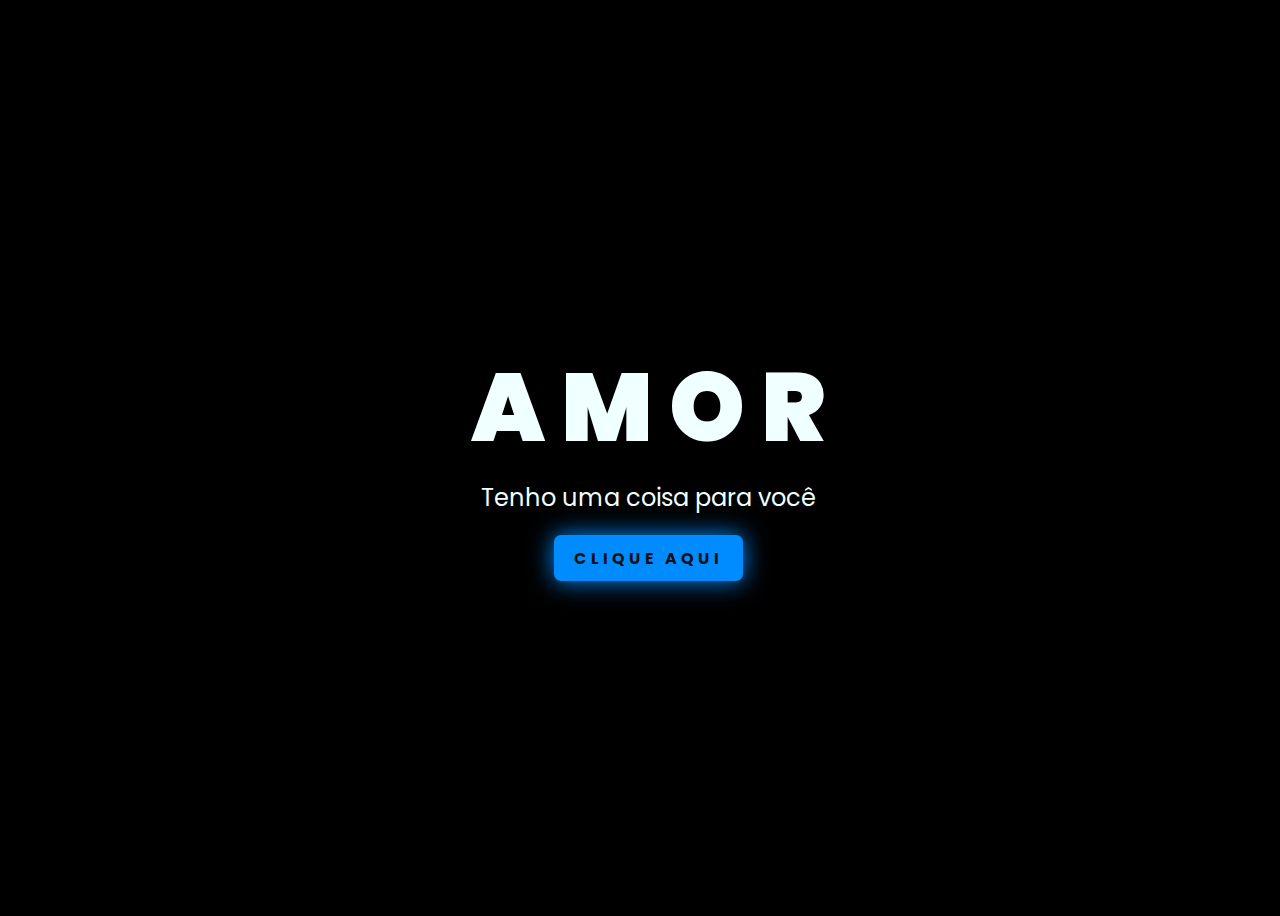
<file: index.html>
<!DOCTYPE html>
<html lang="pt-br">
<head>
    <meta charset="UTF-8">
    <meta http-equiv="X-UA-Compatible" content="IE=edge">
    <meta name="viewport" content="width=device-width, initial-scale=1.0">
    <link rel="stylesheet" href="css/style.css">
    <link rel="icon" href="img/flowers.png" type="image/x-icon">
    <title>Frôres</title>
</head>
<body>
    <div class="greetings">
        <span>A</span>
        <span>M</span>
        <span>O</span>
        <span>R</span>
    </div>
    <div class="description">
        <span>Tenho uma coisa para você</span>
    </div>
    <div class="button">
        <button class="shadow__btn" >
            <a href="flower.html">Clique aqui</a>
        </button>

        

    </div>
</body>
</html>
</file>
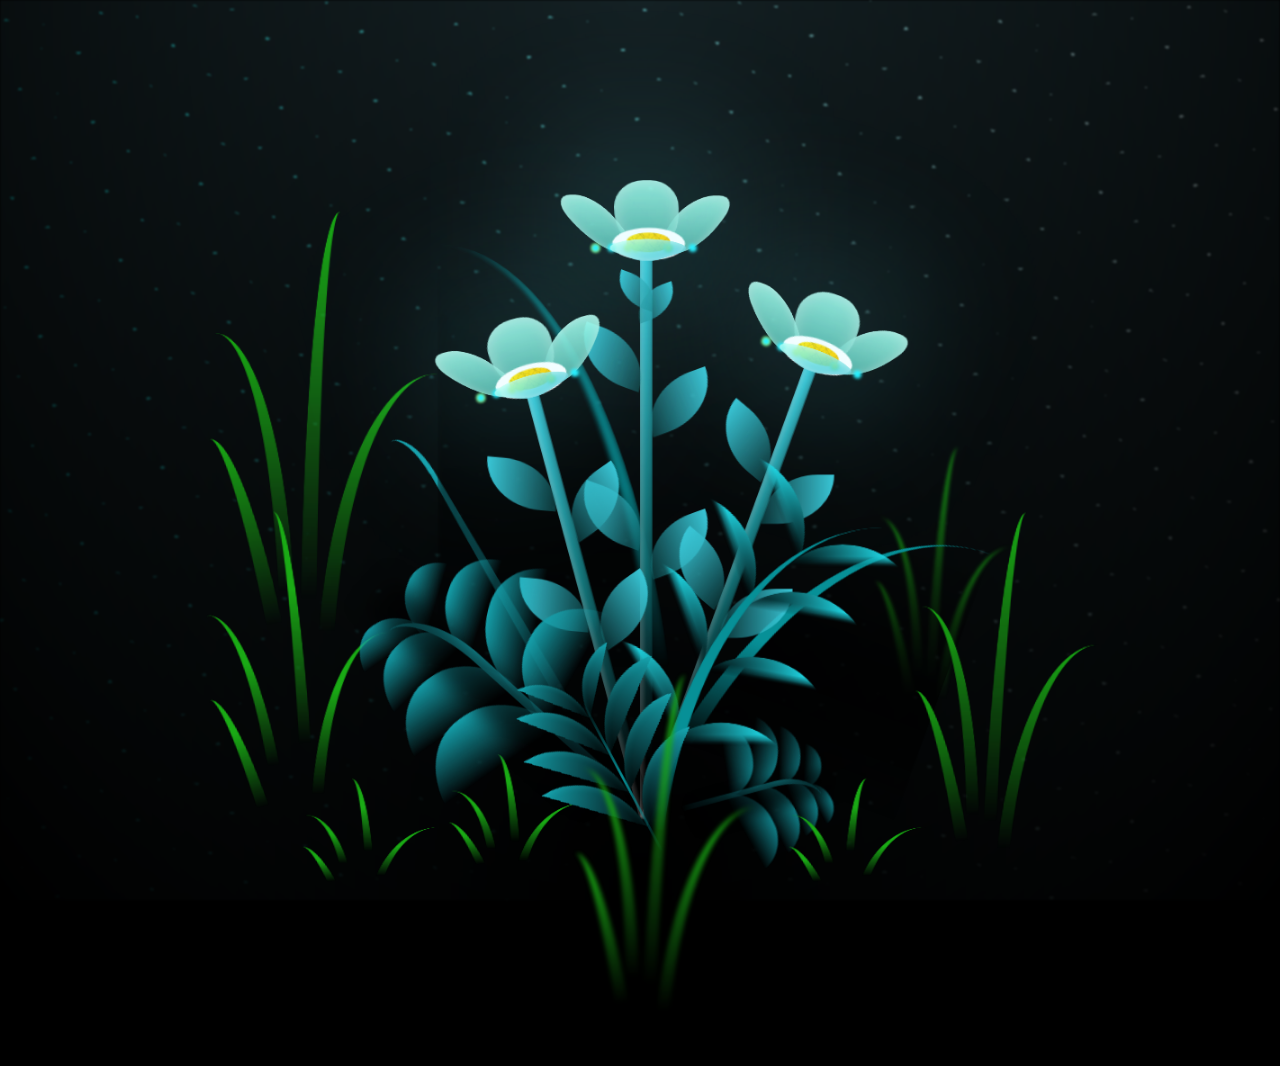
<file: flower.html>
<!DOCTYPE html>
<html lang="pt-br">
<head>
    <meta charset="UTF-8">
    <meta http-equiv="X-UA-Compatible" content="IE=edge">
    <meta name="viewport" content="width=device-width, initial-scale=1.0">
    <link rel="stylesheet" href="css/main.css">
    <link rel="icon" href="img/flowers.png" type="image/x-icon">
    <title>Frôres</title>
</head>
<body class="container">
    <div class="night"></div>
    <div class="flowers">
      <div class="flower flower--1">
        <div class="flower__leafs flower__leafs--1">
          <div class="flower__leaf flower__leaf--1"></div>
          <div class="flower__leaf flower__leaf--2"></div>
          <div class="flower__leaf flower__leaf--3"></div>
          <div class="flower__leaf flower__leaf--4"></div>
          <div class="flower__white-circle"></div>
  
          <div class="flower__light flower__light--1"></div>
          <div class="flower__light flower__light--2"></div>
          <div class="flower__light flower__light--3"></div>
          <div class="flower__light flower__light--4"></div>
          <div class="flower__light flower__light--5"></div>
          <div class="flower__light flower__light--6"></div>
          <div class="flower__light flower__light--7"></div>
          <div class="flower__light flower__light--8"></div>
  
        </div>
        <div class="flower__line">
          <div class="flower__line__leaf flower__line__leaf--1"></div>
          <div class="flower__line__leaf flower__line__leaf--2"></div>
          <div class="flower__line__leaf flower__line__leaf--3"></div>
          <div class="flower__line__leaf flower__line__leaf--4"></div>
          <div class="flower__line__leaf flower__line__leaf--5"></div>
          <div class="flower__line__leaf flower__line__leaf--6"></div>
        </div>
      </div>
  
      <div class="flower flower--2">
        <div class="flower__leafs flower__leafs--2">
          <div class="flower__leaf flower__leaf--1"></div>
          <div class="flower__leaf flower__leaf--2"></div>
          <div class="flower__leaf flower__leaf--3"></div>
          <div class="flower__leaf flower__leaf--4"></div>
          <div class="flower__white-circle"></div>
  
          <div class="flower__light flower__light--1"></div>
          <div class="flower__light flower__light--2"></div>
          <div class="flower__light flower__light--3"></div>
          <div class="flower__light flower__light--4"></div>
          <div class="flower__light flower__light--5"></div>
          <div class="flower__light flower__light--6"></div>
          <div class="flower__light flower__light--7"></div>
          <div class="flower__light flower__light--8"></div>
  
        </div>
        <div class="flower__line">
          <div class="flower__line__leaf flower__line__leaf--1"></div>
          <div class="flower__line__leaf flower__line__leaf--2"></div>
          <div class="flower__line__leaf flower__line__leaf--3"></div>
          <div class="flower__line__leaf flower__line__leaf--4"></div>
        </div>
      </div>
  
      <div class="flower flower--3">
        <div class="flower__leafs flower__leafs--3">
          <div class="flower__leaf flower__leaf--1"></div>
          <div class="flower__leaf flower__leaf--2"></div>
          <div class="flower__leaf flower__leaf--3"></div>
          <div class="flower__leaf flower__leaf--4"></div>
          <div class="flower__white-circle"></div>
  
          <div class="flower__light flower__light--1"></div>
          <div class="flower__light flower__light--2"></div>
          <div class="flower__light flower__light--3"></div>
          <div class="flower__light flower__light--4"></div>
          <div class="flower__light flower__light--5"></div>
          <div class="flower__light flower__light--6"></div>
          <div class="flower__light flower__light--7"></div>
          <div class="flower__light flower__light--8"></div>
  
        </div>
        <div class="flower__line">
          <div class="flower__line__leaf flower__line__leaf--1"></div>
          <div class="flower__line__leaf flower__line__leaf--2"></div>
          <div class="flower__line__leaf flower__line__leaf--3"></div>
          <div class="flower__line__leaf flower__line__leaf--4"></div>
        </div>
      </div>
  
      <div class="grow-ans" style="--d:1.2s">
        <div class="flower__g-long">
          <div class="flower__g-long__top"></div>
          <div class="flower__g-long__bottom"></div>
        </div>
      </div>
  
      <div class="growing-grass">
        <div class="flower__grass flower__grass--1">
          <div class="flower__grass--top"></div>
          <div class="flower__grass--bottom"></div>
          <div class="flower__grass__leaf flower__grass__leaf--1"></div>
          <div class="flower__grass__leaf flower__grass__leaf--2"></div>
          <div class="flower__grass__leaf flower__grass__leaf--3"></div>
          <div class="flower__grass__leaf flower__grass__leaf--4"></div>
          <div class="flower__grass__leaf flower__grass__leaf--5"></div>
          <div class="flower__grass__leaf flower__grass__leaf--6"></div>
          <div class="flower__grass__leaf flower__grass__leaf--7"></div>
          <div class="flower__grass__leaf flower__grass__leaf--8"></div>
          <div class="flower__grass__overlay"></div>
        </div>
      </div>
  
      <div class="growing-grass">
        <div class="flower__grass flower__grass--2">
          <div class="flower__grass--top"></div>
          <div class="flower__grass--bottom"></div>
          <div class="flower__grass__leaf flower__grass__leaf--1"></div>
          <div class="flower__grass__leaf flower__grass__leaf--2"></div>
          <div class="flower__grass__leaf flower__grass__leaf--3"></div>
          <div class="flower__grass__leaf flower__grass__leaf--4"></div>
          <div class="flower__grass__leaf flower__grass__leaf--5"></div>
          <div class="flower__grass__leaf flower__grass__leaf--6"></div>
          <div class="flower__grass__leaf flower__grass__leaf--7"></div>
          <div class="flower__grass__leaf flower__grass__leaf--8"></div>
          <div class="flower__grass__overlay"></div>
        </div>
      </div>
  
      <div class="grow-ans" style="--d:2.4s">
        <div class="flower__g-right flower__g-right--1">
          <div class="leaf"></div>
        </div>
      </div>
  
      <div class="grow-ans" style="--d:2.8s">
        <div class="flower__g-right flower__g-right--2">
          <div class="leaf"></div>
        </div>
      </div>
  
      <div class="grow-ans" style="--d:2.8s">
        <div class="flower__g-front">
          <div class="flower__g-front__leaf-wrapper flower__g-front__leaf-wrapper--1">
            <div class="flower__g-front__leaf"></div>
          </div>
          <div class="flower__g-front__leaf-wrapper flower__g-front__leaf-wrapper--2">
            <div class="flower__g-front__leaf"></div>
          </div>
          <div class="flower__g-front__leaf-wrapper flower__g-front__leaf-wrapper--3">
            <div class="flower__g-front__leaf"></div>
          </div>
          <div class="flower__g-front__leaf-wrapper flower__g-front__leaf-wrapper--4">
            <div class="flower__g-front__leaf"></div>
          </div>
          <div class="flower__g-front__leaf-wrapper flower__g-front__leaf-wrapper--5">
            <div class="flower__g-front__leaf"></div>
          </div>
          <div class="flower__g-front__leaf-wrapper flower__g-front__leaf-wrapper--6">
            <div class="flower__g-front__leaf"></div>
          </div>
          <div class="flower__g-front__leaf-wrapper flower__g-front__leaf-wrapper--7">
            <div class="flower__g-front__leaf"></div>
          </div>
          <div class="flower__g-front__leaf-wrapper flower__g-front__leaf-wrapper--8">
            <div class="flower__g-front__leaf"></div>
          </div>
          <div class="flower__g-front__line"></div>
        </div>
      </div>
  
      <div class="grow-ans" style="--d:3.2s">
        <div class="flower__g-fr">
          <div class="leaf"></div>
          <div class="flower__g-fr__leaf flower__g-fr__leaf--1"></div>
          <div class="flower__g-fr__leaf flower__g-fr__leaf--2"></div>
          <div class="flower__g-fr__leaf flower__g-fr__leaf--3"></div>
          <div class="flower__g-fr__leaf flower__g-fr__leaf--4"></div>
          <div class="flower__g-fr__leaf flower__g-fr__leaf--5"></div>
          <div class="flower__g-fr__leaf flower__g-fr__leaf--6"></div>
          <div class="flower__g-fr__leaf flower__g-fr__leaf--7"></div>
          <div class="flower__g-fr__leaf flower__g-fr__leaf--8"></div>
        </div>
      </div>
  
      <div class="long-g long-g--0">
        <div class="grow-ans" style="--d:3s">
          <div class="leaf leaf--0"></div>
        </div>
        <div class="grow-ans" style="--d:2.2s">
          <div class="leaf leaf--1"></div>
        </div>
        <div class="grow-ans" style="--d:3.4s">
          <div class="leaf leaf--2"></div>
        </div>
        <div class="grow-ans" style="--d:3.6s">
          <div class="leaf leaf--3"></div>
        </div>
      </div>
  
      <div class="long-g long-g--1">
        <div class="grow-ans" style="--d:3.6s">
          <div class="leaf leaf--0"></div>
        </div>
        <div class="grow-ans" style="--d:3.8s">
          <div class="leaf leaf--1"></div>
        </div>
        <div class="grow-ans" style="--d:4s">
          <div class="leaf leaf--2"></div>
        </div>
        <div class="grow-ans" style="--d:4.2s">
          <div class="leaf leaf--3"></div>
        </div>
      </div>
  
      <div class="long-g long-g--2">
        <div class="grow-ans" style="--d:4s">
          <div class="leaf leaf--0"></div>
        </div>
        <div class="grow-ans" style="--d:4.2s">
          <div class="leaf leaf--1"></div>
        </div>
        <div class="grow-ans" style="--d:4.4s">
          <div class="leaf leaf--2"></div>
        </div>
        <div class="grow-ans" style="--d:4.6s">
          <div class="leaf leaf--3"></div>
        </div>
      </div>
  
      <div class="long-g long-g--3">
        <div class="grow-ans" style="--d:4s">
          <div class="leaf leaf--0"></div>
        </div>
        <div class="grow-ans" style="--d:4.2s">
          <div class="leaf leaf--1"></div>
        </div>
        <div class="grow-ans" style="--d:3s">
          <div class="leaf leaf--2"></div>
        </div>
        <div class="grow-ans" style="--d:3.6s">
          <div class="leaf leaf--3"></div>
        </div>
      </div>
  
      <div class="long-g long-g--4">
        <div class="grow-ans" style="--d:4s">
          <div class="leaf leaf--0"></div>
        </div>
        <div class="grow-ans" style="--d:4.2s">
          <div class="leaf leaf--1"></div>
        </div>
        <div class="grow-ans" style="--d:3s">
          <div class="leaf leaf--2"></div>
        </div>
        <div class="grow-ans" style="--d:3.6s">
          <div class="leaf leaf--3"></div>
        </div>
      </div>
  
      <div class="long-g long-g--5">
        <div class="grow-ans" style="--d:4s">
          <div class="leaf leaf--0"></div>
        </div>
        <div class="grow-ans" style="--d:4.2s">
          <div class="leaf leaf--1"></div>
        </div>
        <div class="grow-ans" style="--d:3s">
          <div class="leaf leaf--2"></div>
        </div>
        <div class="grow-ans" style="--d:3.6s">
          <div class="leaf leaf--3"></div>
        </div>
      </div>
  
      <div class="long-g long-g--6">
        <div class="grow-ans" style="--d:4.2s">
          <div class="leaf leaf--0"></div>
        </div>
        <div class="grow-ans" style="--d:4.4s">
          <div class="leaf leaf--1"></div>
        </div>
        <div class="grow-ans" style="--d:4.6s">
          <div class="leaf leaf--2"></div>
        </div>
        <div class="grow-ans" style="--d:4.8s">
          <div class="leaf leaf--3"></div>
        </div>
      </div>
  
      <div class="long-g long-g--7">
        <div class="grow-ans" style="--d:3s">
          <div class="leaf leaf--0"></div>
        </div>
        <div class="grow-ans" style="--d:3.2s">
          <div class="leaf leaf--1"></div>
        </div>
        <div class="grow-ans" style="--d:3.5s">
          <div class="leaf leaf--2"></div>
        </div>
        <div class="grow-ans" style="--d:3.6s">
          <div class="leaf leaf--3"></div>
        </div>
      </div>
    </div>
    <script src="main.js">
    </script>
  </body>
</html>
</file>
<file: css/style.css>
@import url('https://fonts.googleapis.com/css2?family=Poppins:ital,wght@0,500;1,900&display=swap');
*{
    font-family: 'Poppins',cursive;
}
body{
    color: azure;
    width: 100%;
    height: 100vh;
    display: flex;
    flex-direction: column;
    align-items: center;
    justify-content: center;
    background-color: black;
}
.greetings{
    font-size: 6rem;
    font-weight: 900;
}
.greetings > span{
    animation: glow 2.5s ease-in-out infinite;
}
@keyframes glow{
    0%, 100%{
        color: #fff;
        text-shadow: 0 0 12px #39c6d6, 0 0 50px #39c6d6, 0 0 100px #39c6d6;
    }
    10%, 90%{
        color: #111;
        text-shadow: none;
    }
}
.greetings > span:nth-child(2){
    animation-delay: .2s ;
}
.greetings > span:nth-child(3){
    animation-delay: .4s ;
}
.greetings > span:nth-child(4){
    animation-delay: .6s;
}
.greetings > span:nth-child(5){
    animation-delay: .8s;
}

.description{
    font-size: 1.5rem;
    margin-bottom: 20px;
}

.shadow__btn {
    padding: 10px 20px;
    border: none;
    font-size: 17px;
    color: #fff;
    border-radius: 7px;
    letter-spacing: 4px;
    font-weight: 700;
    text-transform: uppercase;
    transition: 0.5s;
    transition-property: box-shadow;
  }
  
  .shadow__btn {
    background: rgb(0,140,255);
    box-shadow: 0 0 25px rgb(0,140,255);
  }
  
  .shadow__btn:hover {
    box-shadow: 0 0 5px rgb(0,140,255),
                0 0 25px rgb(0,140,255),
                0 0 50px rgb(0,140,255),
                0 0 100px rgb(0,140,255);
  }

.button a{
    text-decoration: none;
    font-size: 1rem;
    color: #111;
}

@media screen and (max-width:574px){
    .greetings{
        display: block;
        font-size: 3rem;
        font-weight: 500;
        text-align: center;
    }
    .description{
        font-size: 1rem;
    }
    
    .button a{
        font-size: .5rem;
    }
}
</file>
<file: css/main.css>
*,
*::after,
*::before {
  padding: 0;
  margin: 0;
  box-sizing: border-box;
}

:root {
  --dark-color: #000;
}

body {
  display: flex;
  align-items: flex-end;
  justify-content: center;
  min-height: 100vh;
  background-color: var(--dark-color);
  overflow: hidden;
  perspective: 1000px;
}

.night {
  position: fixed;
  left: 50%;
  top: 0;
  transform: translateX(-50%);
  width: 100%;
  height: 100%;
  filter: blur(0.1vmin);
  background-image: radial-gradient(ellipse at top, transparent 0%, var(--dark-color)), radial-gradient(ellipse at bottom, var(--dark-color), rgba(145, 233, 255, 0.2)), repeating-linear-gradient(220deg, rgb(0, 0, 0) 0px, rgb(0, 0, 0) 19px, transparent 19px, transparent 22px), repeating-linear-gradient(189deg, rgb(0, 0, 0) 0px, rgb(0, 0, 0) 19px, transparent 19px, transparent 22px), repeating-linear-gradient(148deg, rgb(0, 0, 0) 0px, rgb(0, 0, 0) 19px, transparent 19px, transparent 22px), linear-gradient(90deg, rgb(0, 255, 250), rgb(240, 240, 240));
}

.flowers {
  position: relative;
  transform: scale(0.9);
}

.flower {
  position: absolute;
  bottom: 10vmin;
  transform-origin: bottom center;
  z-index: 10;
  --fl-speed: 0.8s;
}
.flower--1 {
  -webkit-animation: moving-flower-1 4s linear infinite;
          animation: moving-flower-1 4s linear infinite;
}
.flower--1 .flower__line {
  height: 70vmin;
  -webkit-animation-delay: 0.3s;
          animation-delay: 0.3s;
}
.flower--1 .flower__line__leaf--1 {
  -webkit-animation: blooming-leaf-right var(--fl-speed) 1.6s backwards;
          animation: blooming-leaf-right var(--fl-speed) 1.6s backwards;
}
.flower--1 .flower__line__leaf--2 {
  -webkit-animation: blooming-leaf-right var(--fl-speed) 1.4s backwards;
          animation: blooming-leaf-right var(--fl-speed) 1.4s backwards;
}
.flower--1 .flower__line__leaf--3 {
  -webkit-animation: blooming-leaf-left var(--fl-speed) 1.2s backwards;
          animation: blooming-leaf-left var(--fl-speed) 1.2s backwards;
}
.flower--1 .flower__line__leaf--4 {
  -webkit-animation: blooming-leaf-left var(--fl-speed) 1s backwards;
          animation: blooming-leaf-left var(--fl-speed) 1s backwards;
}
.flower--1 .flower__line__leaf--5 {
  -webkit-animation: blooming-leaf-right var(--fl-speed) 1.8s backwards;
          animation: blooming-leaf-right var(--fl-speed) 1.8s backwards;
}
.flower--1 .flower__line__leaf--6 {
  -webkit-animation: blooming-leaf-left var(--fl-speed) 2s backwards;
          animation: blooming-leaf-left var(--fl-speed) 2s backwards;
}
.flower--2 {
  left: 50%;
  transform: rotate(20deg);
  -webkit-animation: moving-flower-2 4s linear infinite;
          animation: moving-flower-2 4s linear infinite;
}
.flower--2 .flower__line {
  height: 60vmin;
  -webkit-animation-delay: 0.6s;
          animation-delay: 0.6s;
}
.flower--2 .flower__line__leaf--1 {
  -webkit-animation: blooming-leaf-right var(--fl-speed) 1.9s backwards;
          animation: blooming-leaf-right var(--fl-speed) 1.9s backwards;
}
.flower--2 .flower__line__leaf--2 {
  -webkit-animation: blooming-leaf-right var(--fl-speed) 1.7s backwards;
          animation: blooming-leaf-right var(--fl-speed) 1.7s backwards;
}
.flower--2 .flower__line__leaf--3 {
  -webkit-animation: blooming-leaf-left var(--fl-speed) 1.5s backwards;
          animation: blooming-leaf-left var(--fl-speed) 1.5s backwards;
}
.flower--2 .flower__line__leaf--4 {
  -webkit-animation: blooming-leaf-left var(--fl-speed) 1.3s backwards;
          animation: blooming-leaf-left var(--fl-speed) 1.3s backwards;
}
.flower--3 {
  left: 50%;
  transform: rotate(-15deg);
  -webkit-animation: moving-flower-3 4s linear infinite;
          animation: moving-flower-3 4s linear infinite;
}
.flower--3 .flower__line {
  -webkit-animation-delay: 0.9s;
          animation-delay: 0.9s;
}
.flower--3 .flower__line__leaf--1 {
  -webkit-animation: blooming-leaf-right var(--fl-speed) 2.5s backwards;
          animation: blooming-leaf-right var(--fl-speed) 2.5s backwards;
}
.flower--3 .flower__line__leaf--2 {
  -webkit-animation: blooming-leaf-right var(--fl-speed) 2.3s backwards;
          animation: blooming-leaf-right var(--fl-speed) 2.3s backwards;
}
.flower--3 .flower__line__leaf--3 {
  -webkit-animation: blooming-leaf-left var(--fl-speed) 2.1s backwards;
          animation: blooming-leaf-left var(--fl-speed) 2.1s backwards;
}
.flower--3 .flower__line__leaf--4 {
  -webkit-animation: blooming-leaf-left var(--fl-speed) 1.9s backwards;
          animation: blooming-leaf-left var(--fl-speed) 1.9s backwards;
}
.flower__leafs {
  position: relative;
  -webkit-animation: blooming-flower 2s backwards;
          animation: blooming-flower 2s backwards;
}
.flower__leafs--1 {
  -webkit-animation-delay: 1.1s;
          animation-delay: 1.1s;
}
.flower__leafs--2 {
  -webkit-animation-delay: 1.4s;
          animation-delay: 1.4s;
}
.flower__leafs--3 {
  -webkit-animation-delay: 1.7s;
          animation-delay: 1.7s;
}
.flower__leafs::after {
  content: "";
  position: absolute;
  left: 0;
  top: 0;
  transform: translate(-50%, -100%);
  width: 8vmin;
  height: 8vmin;
  background-color: #6bf0ff;
  filter: blur(10vmin);
}
.flower__leaf {
  position: absolute;
  bottom: 0;
  left: 50%;
  width: 8vmin;
  height: 11vmin;
  border-radius: 51% 49% 47% 53%/44% 45% 55% 69%;
  background-color: #a7ffee;
  background-image: linear-gradient(to top, #54b8aa, #a7ffee);
  transform-origin: bottom center;
  opacity: 0.9;
  box-shadow: inset 0 0 2vmin rgba(255, 255, 255, 0.5);
}
.flower__leaf--1 {
  transform: translate(-10%, 1%) rotateY(40deg) rotateX(-50deg);
}
.flower__leaf--2 {
  transform: translate(-50%, -4%) rotateX(40deg);
}
.flower__leaf--3 {
  transform: translate(-90%, 0%) rotateY(45deg) rotateX(50deg);
}
.flower__leaf--4 {
  width: 8vmin;
  height: 8vmin;
  transform-origin: bottom left;
  border-radius: 4vmin 10vmin 4vmin 4vmin;
  transform: translate(0%, 18%) rotateX(70deg) rotate(-43deg);
  background-image: linear-gradient(to top, #39c6d6, #a7ffee);
  z-index: 1;
  opacity: 0.8;
}
.flower__white-circle {
  position: absolute;
  left: -3.5vmin;
  top: -3vmin;
  width: 9vmin;
  height: 4vmin;
  border-radius: 50%;
  background-color: #fff;
}
.flower__white-circle::after {
  content: "";
  position: absolute;
  left: 50%;
  top: 45%;
  transform: translate(-50%, -50%);
  width: 60%;
  height: 60%;
  border-radius: inherit;
  background-image: repeating-linear-gradient(135deg, rgba(0, 0, 0, 0.03) 0px, rgba(0, 0, 0, 0.03) 1px, transparent 1px, transparent 12px), repeating-linear-gradient(45deg, rgba(0, 0, 0, 0.03) 0px, rgba(0, 0, 0, 0.03) 1px, transparent 1px, transparent 12px), repeating-linear-gradient(67.5deg, rgba(0, 0, 0, 0.03) 0px, rgba(0, 0, 0, 0.03) 1px, transparent 1px, transparent 12px), repeating-linear-gradient(135deg, rgba(0, 0, 0, 0.03) 0px, rgba(0, 0, 0, 0.03) 1px, transparent 1px, transparent 12px), repeating-linear-gradient(45deg, rgba(0, 0, 0, 0.03) 0px, rgba(0, 0, 0, 0.03) 1px, transparent 1px, transparent 12px), repeating-linear-gradient(112.5deg, rgba(0, 0, 0, 0.03) 0px, rgba(0, 0, 0, 0.03) 1px, transparent 1px, transparent 12px), repeating-linear-gradient(112.5deg, rgba(0, 0, 0, 0.03) 0px, rgba(0, 0, 0, 0.03) 1px, transparent 1px, transparent 12px), repeating-linear-gradient(45deg, rgba(0, 0, 0, 0.03) 0px, rgba(0, 0, 0, 0.03) 1px, transparent 1px, transparent 12px), repeating-linear-gradient(22.5deg, rgba(0, 0, 0, 0.03) 0px, rgba(0, 0, 0, 0.03) 1px, transparent 1px, transparent 12px), repeating-linear-gradient(45deg, rgba(0, 0, 0, 0.03) 0px, rgba(0, 0, 0, 0.03) 1px, transparent 1px, transparent 12px), repeating-linear-gradient(22.5deg, rgba(0, 0, 0, 0.03) 0px, rgba(0, 0, 0, 0.03) 1px, transparent 1px, transparent 12px), repeating-linear-gradient(135deg, rgba(0, 0, 0, 0.03) 0px, rgba(0, 0, 0, 0.03) 1px, transparent 1px, transparent 12px), repeating-linear-gradient(157.5deg, rgba(0, 0, 0, 0.03) 0px, rgba(0, 0, 0, 0.03) 1px, transparent 1px, transparent 12px), repeating-linear-gradient(67.5deg, rgba(0, 0, 0, 0.03) 0px, rgba(0, 0, 0, 0.03) 1px, transparent 1px, transparent 12px), repeating-linear-gradient(67.5deg, rgba(0, 0, 0, 0.03) 0px, rgba(0, 0, 0, 0.03) 1px, transparent 1px, transparent 12px), linear-gradient(90deg, rgb(255, 235, 18), rgb(255, 206, 0));
}
.flower__line {
  height: 55vmin;
  width: 1.5vmin;
  background-image: linear-gradient(to left, rgba(0, 0, 0, 0.2), transparent, rgba(255, 255, 255, 0.2)), linear-gradient(to top, transparent 10%, #14757a, #39c6d6);
  box-shadow: inset 0 0 2px rgba(0, 0, 0, 0.5);
  -webkit-animation: grow-flower-tree 4s backwards;
          animation: grow-flower-tree 4s backwards;
}
.flower__line__leaf {
  --w: 7vmin;
  --h: calc(var(--w) + 2vmin);
  position: absolute;
  top: 20%;
  left: 90%;
  width: var(--w);
  height: var(--h);
  border-top-right-radius: var(--h);
  border-bottom-left-radius: var(--h);
  background-image: linear-gradient(to top, rgba(20, 117, 122, 0.4), #39c6d6);
}
.flower__line__leaf--1 {
  transform: rotate(70deg) rotateY(30deg);
}
.flower__line__leaf--2 {
  top: 45%;
  transform: rotate(70deg) rotateY(30deg);
}
.flower__line__leaf--3, .flower__line__leaf--4, .flower__line__leaf--6 {
  border-top-right-radius: 0;
  border-bottom-left-radius: 0;
  border-top-left-radius: var(--h);
  border-bottom-right-radius: var(--h);
  left: -460%;
  top: 12%;
  transform: rotate(-70deg) rotateY(30deg);
}
.flower__line__leaf--4 {
  top: 40%;
}
.flower__line__leaf--5 {
  top: 0;
  transform-origin: left;
  transform: rotate(70deg) rotateY(30deg) scale(0.6);
}
.flower__line__leaf--6 {
  top: -2%;
  left: -450%;
  transform-origin: right;
  transform: rotate(-70deg) rotateY(30deg) scale(0.6);
}
.flower__light {
  position: absolute;
  bottom: 0vmin;
  width: 1vmin;
  height: 1vmin;
  background-color: rgb(255, 251, 0);
  border-radius: 50%;
  filter: blur(0.2vmin);
  -webkit-animation: light-ans 4s linear infinite backwards;
          animation: light-ans 4s linear infinite backwards;
}
.flower__light:nth-child(odd) {
  background-color: #23f0ff;
}
.flower__light--1 {
  left: -2vmin;
  -webkit-animation-delay: 1s;
          animation-delay: 1s;
}
.flower__light--2 {
  left: 3vmin;
  -webkit-animation-delay: 0.5s;
          animation-delay: 0.5s;
}
.flower__light--3 {
  left: -6vmin;
  -webkit-animation-delay: 0.3s;
          animation-delay: 0.3s;
}
.flower__light--4 {
  left: 6vmin;
  -webkit-animation-delay: 0.9s;
          animation-delay: 0.9s;
}
.flower__light--5 {
  left: -1vmin;
  -webkit-animation-delay: 1.5s;
          animation-delay: 1.5s;
}
.flower__light--6 {
  left: -4vmin;
  -webkit-animation-delay: 3s;
          animation-delay: 3s;
}
.flower__light--7 {
  left: 3vmin;
  -webkit-animation-delay: 2s;
          animation-delay: 2s;
}
.flower__light--8 {
  left: -6vmin;
  -webkit-animation-delay: 3.5s;
          animation-delay: 3.5s;
}
.flower__grass {
  --c: #159faa;
  --line-w: 1.5vmin;
  position: absolute;
  bottom: 12vmin;
  left: -7vmin;
  display: flex;
  flex-direction: column;
  align-items: flex-end;
  z-index: 20;
  transform-origin: bottom center;
  transform: rotate(-48deg) rotateY(40deg);
}
.flower__grass--1 {
  -webkit-animation: moving-grass 2s linear infinite;
          animation: moving-grass 2s linear infinite;
}
.flower__grass--2 {
  left: 2vmin;
  bottom: 10vmin;
  transform: scale(0.5) rotate(75deg) rotateX(10deg) rotateY(-200deg);
  opacity: 0.8;
  z-index: 0;
  -webkit-animation: moving-grass--2 1.5s linear infinite;
          animation: moving-grass--2 1.5s linear infinite;
}
.flower__grass--top {
  width: 7vmin;
  height: 10vmin;
  border-top-right-radius: 100%;
  border-right: var(--line-w) solid var(--c);
  transform-origin: bottom center;
  transform: rotate(-2deg);
}
.flower__grass--bottom {
  margin-top: -2px;
  width: var(--line-w);
  height: 25vmin;
  background-image: linear-gradient(to top, transparent, var(--c));
}
.flower__grass__leaf {
  --size: 10vmin;
  position: absolute;
  width: calc(var(--size) * 2.1);
  height: var(--size);
  border-top-left-radius: var(--size);
  border-top-right-radius: var(--size);
  background-image: linear-gradient(to top, transparent, transparent 30%, var(--c));
  z-index: 100;
}
.flower__grass__leaf--1 {
  top: -6%;
  left: 30%;
  --size: 6vmin;
  transform: rotate(-20deg);
  -webkit-animation: growing-grass-ans--1 2s 2.6s backwards;
          animation: growing-grass-ans--1 2s 2.6s backwards;
}
@-webkit-keyframes growing-grass-ans--1 {
  0% {
    transform-origin: bottom left;
    transform: rotate(-20deg) scale(0);
  }
}
@keyframes growing-grass-ans--1 {
  0% {
    transform-origin: bottom left;
    transform: rotate(-20deg) scale(0);
  }
}
.flower__grass__leaf--2 {
  top: -5%;
  left: -110%;
  --size: 6vmin;
  transform: rotate(10deg);
  -webkit-animation: growing-grass-ans--2 2s 2.4s linear backwards;
          animation: growing-grass-ans--2 2s 2.4s linear backwards;
}
@-webkit-keyframes growing-grass-ans--2 {
  0% {
    transform-origin: bottom right;
    transform: rotate(10deg) scale(0);
  }
}
@keyframes growing-grass-ans--2 {
  0% {
    transform-origin: bottom right;
    transform: rotate(10deg) scale(0);
  }
}
.flower__grass__leaf--3 {
  top: 5%;
  left: 60%;
  --size: 8vmin;
  transform: rotate(-18deg) rotateX(-20deg);
  -webkit-animation: growing-grass-ans--3 2s 2.2s linear backwards;
          animation: growing-grass-ans--3 2s 2.2s linear backwards;
}
@-webkit-keyframes growing-grass-ans--3 {
  0% {
    transform-origin: bottom left;
    transform: rotate(-18deg) rotateX(-20deg) scale(0);
  }
}
@keyframes growing-grass-ans--3 {
  0% {
    transform-origin: bottom left;
    transform: rotate(-18deg) rotateX(-20deg) scale(0);
  }
}
.flower__grass__leaf--4 {
  top: 6%;
  left: -135%;
  --size: 8vmin;
  transform: rotate(2deg);
  -webkit-animation: growing-grass-ans--4 2s 2s linear backwards;
          animation: growing-grass-ans--4 2s 2s linear backwards;
}
@-webkit-keyframes growing-grass-ans--4 {
  0% {
    transform-origin: bottom right;
    transform: rotate(2deg) scale(0);
  }
}
@keyframes growing-grass-ans--4 {
  0% {
    transform-origin: bottom right;
    transform: rotate(2deg) scale(0);
  }
}
.flower__grass__leaf--5 {
  top: 20%;
  left: 60%;
  --size: 10vmin;
  transform: rotate(-24deg) rotateX(-20deg);
  -webkit-animation: growing-grass-ans--5 2s 1.8s linear backwards;
          animation: growing-grass-ans--5 2s 1.8s linear backwards;
}
@-webkit-keyframes growing-grass-ans--5 {
  0% {
    transform-origin: bottom left;
    transform: rotate(-24deg) rotateX(-20deg) scale(0);
  }
}
@keyframes growing-grass-ans--5 {
  0% {
    transform-origin: bottom left;
    transform: rotate(-24deg) rotateX(-20deg) scale(0);
  }
}
.flower__grass__leaf--6 {
  top: 22%;
  left: -180%;
  --size: 10vmin;
  transform: rotate(10deg);
  -webkit-animation: growing-grass-ans--6 2s 1.6s linear backwards;
          animation: growing-grass-ans--6 2s 1.6s linear backwards;
}
@-webkit-keyframes growing-grass-ans--6 {
  0% {
    transform-origin: bottom right;
    transform: rotate(10deg) scale(0);
  }
}
@keyframes growing-grass-ans--6 {
  0% {
    transform-origin: bottom right;
    transform: rotate(10deg) scale(0);
  }
}
.flower__grass__leaf--7 {
  top: 39%;
  left: 70%;
  --size: 10vmin;
  transform: rotate(-10deg);
  -webkit-animation: growing-grass-ans--7 2s 1.4s linear backwards;
          animation: growing-grass-ans--7 2s 1.4s linear backwards;
}
@-webkit-keyframes growing-grass-ans--7 {
  0% {
    transform-origin: bottom left;
    transform: rotate(-10deg) scale(0);
  }
}
@keyframes growing-grass-ans--7 {
  0% {
    transform-origin: bottom left;
    transform: rotate(-10deg) scale(0);
  }
}
.flower__grass__leaf--8 {
  top: 40%;
  left: -215%;
  --size: 11vmin;
  transform: rotate(10deg);
  -webkit-animation: growing-grass-ans--8 2s 1.2s linear backwards;
          animation: growing-grass-ans--8 2s 1.2s linear backwards;
}
@-webkit-keyframes growing-grass-ans--8 {
  0% {
    transform-origin: bottom right;
    transform: rotate(10deg) scale(0);
  }
}
@keyframes growing-grass-ans--8 {
  0% {
    transform-origin: bottom right;
    transform: rotate(10deg) scale(0);
  }
}
.flower__grass__overlay {
  position: absolute;
  top: -10%;
  right: 0%;
  width: 100%;
  height: 100%;
  background-color: rgba(0, 0, 0, 0.6);
  filter: blur(1.5vmin);
  z-index: 100;
}
.flower__g-long {
  --w: 2vmin;
  --h: 6vmin;
  --c: #159faa;
  position: absolute;
  bottom: 10vmin;
  left: -3vmin;
  transform-origin: bottom center;
  transform: rotate(-30deg) rotateY(-20deg);
  display: flex;
  flex-direction: column;
  align-items: flex-end;
  -webkit-animation: flower-g-long-ans 3s linear infinite;
          animation: flower-g-long-ans 3s linear infinite;
}
@-webkit-keyframes flower-g-long-ans {
  0%, 100% {
    transform: rotate(-30deg) rotateY(-20deg);
  }
  50% {
    transform: rotate(-32deg) rotateY(-20deg);
  }
}
@keyframes flower-g-long-ans {
  0%, 100% {
    transform: rotate(-30deg) rotateY(-20deg);
  }
  50% {
    transform: rotate(-32deg) rotateY(-20deg);
  }
}
.flower__g-long__top {
  top: calc(var(--h) * -1);
  width: calc(var(--w) + 1vmin);
  height: var(--h);
  border-top-right-radius: 100%;
  border-right: 0.7vmin solid var(--c);
  transform: translate(-0.7vmin, 1vmin);
}
.flower__g-long__bottom {
  width: var(--w);
  height: 50vmin;
  transform-origin: bottom center;
  background-image: linear-gradient(to top, transparent 30%, var(--c));
  box-shadow: inset 0 0 2px rgba(0, 0, 0, 0.5);
  -webkit-clip-path: polygon(35% 0, 65% 1%, 100% 100%, 0% 100%);
          clip-path: polygon(35% 0, 65% 1%, 100% 100%, 0% 100%);
}
.flower__g-right {
  position: absolute;
  bottom: 6vmin;
  left: -2vmin;
  transform-origin: bottom left;
  transform: rotate(20deg);
}
.flower__g-right .leaf {
  width: 30vmin;
  height: 50vmin;
  border-top-left-radius: 100%;
  border-left: 2vmin solid #079097;
  background-image: linear-gradient(to bottom, transparent, var(--dark-color) 60%);
  -webkit-mask-image: linear-gradient(to top, transparent 30%, #079097 60%);
}
.flower__g-right--1 {
  -webkit-animation: flower-g-right-ans 2.5s linear infinite;
          animation: flower-g-right-ans 2.5s linear infinite;
}
.flower__g-right--2 {
  left: 5vmin;
  transform: rotateY(-180deg);
  -webkit-animation: flower-g-right-ans--2 3s linear infinite;
          animation: flower-g-right-ans--2 3s linear infinite;
}
.flower__g-right--2 .leaf {
  height: 75vmin;
  filter: blur(0.3vmin);
  opacity: 0.8;
}
@-webkit-keyframes flower-g-right-ans {
  0%, 100% {
    transform: rotate(20deg);
  }
  50% {
    transform: rotate(24deg) rotateX(-20deg);
  }
}
@keyframes flower-g-right-ans {
  0%, 100% {
    transform: rotate(20deg);
  }
  50% {
    transform: rotate(24deg) rotateX(-20deg);
  }
}
@-webkit-keyframes flower-g-right-ans--2 {
  0%, 100% {
    transform: rotateY(-180deg) rotate(0deg) rotateX(-20deg);
  }
  50% {
    transform: rotateY(-180deg) rotate(6deg) rotateX(-20deg);
  }
}
@keyframes flower-g-right-ans--2 {
  0%, 100% {
    transform: rotateY(-180deg) rotate(0deg) rotateX(-20deg);
  }
  50% {
    transform: rotateY(-180deg) rotate(6deg) rotateX(-20deg);
  }
}
.flower__g-front {
  position: absolute;
  bottom: 6vmin;
  left: 2.5vmin;
  z-index: 100;
  transform-origin: bottom center;
  transform: rotate(-28deg) rotateY(30deg) scale(1.04);
  -webkit-animation: flower__g-front-ans 2s linear infinite;
          animation: flower__g-front-ans 2s linear infinite;
}
@-webkit-keyframes flower__g-front-ans {
  0%, 100% {
    transform: rotate(-28deg) rotateY(30deg) scale(1.04);
  }
  50% {
    transform: rotate(-35deg) rotateY(40deg) scale(1.04);
  }
}
@keyframes flower__g-front-ans {
  0%, 100% {
    transform: rotate(-28deg) rotateY(30deg) scale(1.04);
  }
  50% {
    transform: rotate(-35deg) rotateY(40deg) scale(1.04);
  }
}
.flower__g-front__line {
  width: 0.3vmin;
  height: 20vmin;
  background-image: linear-gradient(to top, transparent, #079097, transparent 100%);
  position: relative;
}
.flower__g-front__leaf-wrapper {
  position: absolute;
  top: 0;
  left: 0;
  transform-origin: bottom left;
  transform: rotate(10deg);
}
.flower__g-front__leaf-wrapper:nth-child(even) {
  left: 0vmin;
  transform: rotateY(-180deg) rotate(5deg);
  -webkit-animation: flower__g-front__leaf-left-ans 1s ease-in backwards;
          animation: flower__g-front__leaf-left-ans 1s ease-in backwards;
}
.flower__g-front__leaf-wrapper:nth-child(odd) {
  -webkit-animation: flower__g-front__leaf-ans 1s ease-in backwards;
          animation: flower__g-front__leaf-ans 1s ease-in backwards;
}
.flower__g-front__leaf-wrapper--1 {
  top: -8vmin;
  transform: scale(0.7);
  -webkit-animation: flower__g-front__leaf-ans 1s 5.5s ease-in backwards !important;
          animation: flower__g-front__leaf-ans 1s 5.5s ease-in backwards !important;
}
.flower__g-front__leaf-wrapper--2 {
  top: -8vmin;
  transform: rotateY(-180deg) scale(0.7) !important;
  -webkit-animation: flower__g-front__leaf-left-ans-2 1s 4.6s ease-in backwards !important;
          animation: flower__g-front__leaf-left-ans-2 1s 4.6s ease-in backwards !important;
}
.flower__g-front__leaf-wrapper--3 {
  top: -3vmin;
  -webkit-animation: flower__g-front__leaf-ans 1s 4.6s ease-in backwards;
          animation: flower__g-front__leaf-ans 1s 4.6s ease-in backwards;
}
.flower__g-front__leaf-wrapper--4 {
  top: -3vmin;
  transform: rotateY(-180deg) scale(0.9) !important;
  -webkit-animation: flower__g-front__leaf-left-ans-2 1s 4.6s ease-in backwards !important;
          animation: flower__g-front__leaf-left-ans-2 1s 4.6s ease-in backwards !important;
}
@-webkit-keyframes flower__g-front__leaf-left-ans-2 {
  0% {
    transform: rotateY(-180deg) scale(0);
  }
}
@keyframes flower__g-front__leaf-left-ans-2 {
  0% {
    transform: rotateY(-180deg) scale(0);
  }
}
.flower__g-front__leaf-wrapper--5, .flower__g-front__leaf-wrapper--6 {
  top: 2vmin;
}
.flower__g-front__leaf-wrapper--7, .flower__g-front__leaf-wrapper--8 {
  top: 6.5vmin;
}
.flower__g-front__leaf-wrapper--2 {
  -webkit-animation-delay: 5.2s !important;
          animation-delay: 5.2s !important;
}
.flower__g-front__leaf-wrapper--3 {
  -webkit-animation-delay: 4.9s !important;
          animation-delay: 4.9s !important;
}
.flower__g-front__leaf-wrapper--5 {
  -webkit-animation-delay: 4.3s !important;
          animation-delay: 4.3s !important;
}
.flower__g-front__leaf-wrapper--6 {
  -webkit-animation-delay: 4.1s !important;
          animation-delay: 4.1s !important;
}
.flower__g-front__leaf-wrapper--7 {
  -webkit-animation-delay: 3.8s !important;
          animation-delay: 3.8s !important;
}
.flower__g-front__leaf-wrapper--8 {
  -webkit-animation-delay: 3.5s !important;
          animation-delay: 3.5s !important;
}
@-webkit-keyframes flower__g-front__leaf-ans {
  0% {
    transform: rotate(10deg) scale(0);
  }
}
@keyframes flower__g-front__leaf-ans {
  0% {
    transform: rotate(10deg) scale(0);
  }
}
@-webkit-keyframes flower__g-front__leaf-left-ans {
  0% {
    transform: rotateY(-180deg) rotate(5deg) scale(0);
  }
}
@keyframes flower__g-front__leaf-left-ans {
  0% {
    transform: rotateY(-180deg) rotate(5deg) scale(0);
  }
}
.flower__g-front__leaf {
  width: 10vmin;
  height: 10vmin;
  border-radius: 100% 0% 0% 100%/100% 100% 0% 0%;
  box-shadow: inset 0 2px 1vmin hsla(184deg, 97%, 58%, 0.2);
  background-image: linear-gradient(to bottom left, transparent, var(--dark-color)), linear-gradient(to bottom right, #159faa 50%, transparent 50%, transparent);
  -webkit-mask-image: linear-gradient(to bottom right, #159faa 50%, transparent 50%, transparent);
  mask-image: linear-gradient(to bottom right, #159faa 50%, transparent 50%, transparent);
}
.flower__g-fr {
  position: absolute;
  bottom: -4vmin;
  left: vmin;
  transform-origin: bottom left;
  z-index: 10;
  -webkit-animation: flower__g-fr-ans 2s linear infinite;
          animation: flower__g-fr-ans 2s linear infinite;
}
@-webkit-keyframes flower__g-fr-ans {
  0%, 100% {
    transform: rotate(2deg);
  }
  50% {
    transform: rotate(4deg);
  }
}
@keyframes flower__g-fr-ans {
  0%, 100% {
    transform: rotate(2deg);
  }
  50% {
    transform: rotate(4deg);
  }
}
.flower__g-fr .leaf {
  width: 30vmin;
  height: 50vmin;
  border-top-left-radius: 100%;
  border-left: 2vmin solid #079097;
  -webkit-mask-image: linear-gradient(to top, transparent 25%, #079097 50%);
  position: relative;
  z-index: 1;
}
.flower__g-fr__leaf {
  position: absolute;
  top: 0;
  left: 0;
  width: 10vmin;
  height: 10vmin;
  border-radius: 100% 0% 0% 100%/100% 100% 0% 0%;
  box-shadow: inset 0 2px 1vmin hsla(184deg, 97%, 58%, 0.2);
  background-image: linear-gradient(to bottom left, transparent, var(--dark-color) 98%), linear-gradient(to bottom right, #23f0ff 45%, transparent 50%, transparent);
  -webkit-mask-image: linear-gradient(135deg, #159faa 40%, transparent 50%, transparent);
}
.flower__g-fr__leaf--1 {
  left: 20vmin;
  transform: rotate(45deg);
  -webkit-animation: flower__g-fr-leaft-ans-1 0.5s 5.2s linear backwards;
          animation: flower__g-fr-leaft-ans-1 0.5s 5.2s linear backwards;
}
@-webkit-keyframes flower__g-fr-leaft-ans-1 {
  0% {
    transform-origin: left;
    transform: rotate(45deg) scale(0);
  }
}
@keyframes flower__g-fr-leaft-ans-1 {
  0% {
    transform-origin: left;
    transform: rotate(45deg) scale(0);
  }
}
.flower__g-fr__leaf--2 {
  left: 12vmin;
  top: -7vmin;
  transform: rotate(25deg) rotateY(-180deg);
  -webkit-animation: flower__g-fr-leaft-ans-6 0.5s 5s linear backwards;
          animation: flower__g-fr-leaft-ans-6 0.5s 5s linear backwards;
}
.flower__g-fr__leaf--3 {
  left: 15vmin;
  top: 6vmin;
  transform: rotate(55deg);
  -webkit-animation: flower__g-fr-leaft-ans-5 0.5s 4.8s linear backwards;
          animation: flower__g-fr-leaft-ans-5 0.5s 4.8s linear backwards;
}
.flower__g-fr__leaf--4 {
  left: 6vmin;
  top: -2vmin;
  transform: rotate(25deg) rotateY(-180deg);
  -webkit-animation: flower__g-fr-leaft-ans-6 0.5s 4.6s linear backwards;
          animation: flower__g-fr-leaft-ans-6 0.5s 4.6s linear backwards;
}
.flower__g-fr__leaf--5 {
  left: 10vmin;
  top: 14vmin;
  transform: rotate(55deg);
  -webkit-animation: flower__g-fr-leaft-ans-5 0.5s 4.4s linear backwards;
          animation: flower__g-fr-leaft-ans-5 0.5s 4.4s linear backwards;
}
@-webkit-keyframes flower__g-fr-leaft-ans-5 {
  0% {
    transform-origin: left;
    transform: rotate(55deg) scale(0);
  }
}
@keyframes flower__g-fr-leaft-ans-5 {
  0% {
    transform-origin: left;
    transform: rotate(55deg) scale(0);
  }
}
.flower__g-fr__leaf--6 {
  left: 0vmin;
  top: 6vmin;
  transform: rotate(25deg) rotateY(-180deg);
  -webkit-animation: flower__g-fr-leaft-ans-6 0.5s 4.2s linear backwards;
          animation: flower__g-fr-leaft-ans-6 0.5s 4.2s linear backwards;
}
@-webkit-keyframes flower__g-fr-leaft-ans-6 {
  0% {
    transform-origin: right;
    transform: rotate(25deg) rotateY(-180deg) scale(0);
  }
}
@keyframes flower__g-fr-leaft-ans-6 {
  0% {
    transform-origin: right;
    transform: rotate(25deg) rotateY(-180deg) scale(0);
  }
}
.flower__g-fr__leaf--7 {
  left: 5vmin;
  top: 22vmin;
  transform: rotate(45deg);
  -webkit-animation: flower__g-fr-leaft-ans-7 0.5s 4s linear backwards;
          animation: flower__g-fr-leaft-ans-7 0.5s 4s linear backwards;
}
@-webkit-keyframes flower__g-fr-leaft-ans-7 {
  0% {
    transform-origin: left;
    transform: rotate(45deg) scale(0);
  }
}
@keyframes flower__g-fr-leaft-ans-7 {
  0% {
    transform-origin: left;
    transform: rotate(45deg) scale(0);
  }
}
.flower__g-fr__leaf--8 {
  left: -4vmin;
  top: 15vmin;
  transform: rotate(15deg) rotateY(-180deg);
  -webkit-animation: flower__g-fr-leaft-ans-8 0.5s 3.8s linear backwards;
          animation: flower__g-fr-leaft-ans-8 0.5s 3.8s linear backwards;
}
@-webkit-keyframes flower__g-fr-leaft-ans-8 {
  0% {
    transform-origin: right;
    transform: rotate(15deg) rotateY(-180deg) scale(0);
  }
}
@keyframes flower__g-fr-leaft-ans-8 {
  0% {
    transform-origin: right;
    transform: rotate(15deg) rotateY(-180deg) scale(0);
  }
}

.long-g {
  position: absolute;
  bottom: 25vmin;
  left: -42vmin;
  transform-origin: bottom left;
}
.long-g--1 {
  bottom: 0vmin;
  transform: scale(0.8) rotate(-5deg);
}
.long-g--1 .leaf {
  -webkit-mask-image: linear-gradient(to top, transparent 40%, #079097 80%) !important;
}
.long-g--1 .leaf--1 {
  --w: 5vmin;
  --h: 60vmin;
  left: -2vmin;
  transform: rotate(3deg) rotateY(-180deg);
}
.long-g--2, .long-g--3 {
  bottom: -3vmin;
  left: -35vmin;
  transform-origin: center;
  transform: scale(0.6) rotateX(60deg);
}
.long-g--2 .leaf, .long-g--3 .leaf {
  -webkit-mask-image: linear-gradient(to top, transparent 50%, #079097 80%) !important;
}
.long-g--2 .leaf--1, .long-g--3 .leaf--1 {
  left: -1vmin;
  transform: rotateY(-180deg);
}
.long-g--3 {
  left: -17vmin;
  bottom: 0vmin;
}
.long-g--3 .leaf {
  -webkit-mask-image: linear-gradient(to top, transparent 40%, #079097 80%) !important;
}
.long-g--4 {
  left: 25vmin;
  bottom: -3vmin;
  transform-origin: center;
  transform: scale(0.6) rotateX(60deg);
}
.long-g--4 .leaf {
  -webkit-mask-image: linear-gradient(to top, transparent 50%, #079097 80%) !important;
}
.long-g--5 {
  left: 42vmin;
  bottom: 0vmin;
  transform: scale(0.8) rotate(2deg);
}
.long-g--6 {
  left: 0vmin;
  bottom: -20vmin;
  z-index: 100;
  filter: blur(0.3vmin);
  transform: scale(0.8) rotate(2deg);
}
.long-g--7 {
  left: 35vmin;
  bottom: 20vmin;
  z-index: -1;
  filter: blur(0.3vmin);
  transform: scale(0.6) rotate(2deg);
  opacity: 0.7;
}
.long-g .leaf {
  --w: 15vmin;
  --h: 40vmin;
  --c: #1aaa15;
  position: absolute;
  bottom: 0;
  width: var(--w);
  height: var(--h);
  border-top-left-radius: 100%;
  border-left: 2vmin solid var(--c);
  -webkit-mask-image: linear-gradient(to top, transparent 20%, var(--dark-color));
  transform-origin: bottom center;
}
.long-g .leaf--0 {
  left: 2vmin;
  -webkit-animation: leaf-ans-1 4s linear infinite;
          animation: leaf-ans-1 4s linear infinite;
}
.long-g .leaf--1 {
  --w: 5vmin;
  --h: 60vmin;
  -webkit-animation: leaf-ans-1 4s linear infinite;
          animation: leaf-ans-1 4s linear infinite;
}
.long-g .leaf--2 {
  --w: 10vmin;
  --h: 40vmin;
  left: -0.5vmin;
  bottom: 5vmin;
  transform-origin: bottom left;
  transform: rotateY(-180deg);
  -webkit-animation: leaf-ans-2 3s linear infinite;
          animation: leaf-ans-2 3s linear infinite;
}
.long-g .leaf--3 {
  --w: 5vmin;
  --h: 30vmin;
  left: -1vmin;
  bottom: 3.2vmin;
  transform-origin: bottom left;
  transform: rotate(-10deg) rotateY(-180deg);
  -webkit-animation: leaf-ans-3 3s linear infinite;
          animation: leaf-ans-3 3s linear infinite;
}

@-webkit-keyframes leaf-ans-1 {
  0%, 100% {
    transform: rotate(-5deg) scale(1);
  }
  50% {
    transform: rotate(5deg) scale(1.1);
  }
}

@keyframes leaf-ans-1 {
  0%, 100% {
    transform: rotate(-5deg) scale(1);
  }
  50% {
    transform: rotate(5deg) scale(1.1);
  }
}
@-webkit-keyframes leaf-ans-2 {
  0%, 100% {
    transform: rotateY(-180deg) rotate(5deg);
  }
  50% {
    transform: rotateY(-180deg) rotate(0deg) scale(1.1);
  }
}
@keyframes leaf-ans-2 {
  0%, 100% {
    transform: rotateY(-180deg) rotate(5deg);
  }
  50% {
    transform: rotateY(-180deg) rotate(0deg) scale(1.1);
  }
}
@-webkit-keyframes leaf-ans-3 {
  0%, 100% {
    transform: rotate(-10deg) rotateY(-180deg);
  }
  50% {
    transform: rotate(-20deg) rotateY(-180deg);
  }
}
@keyframes leaf-ans-3 {
  0%, 100% {
    transform: rotate(-10deg) rotateY(-180deg);
  }
  50% {
    transform: rotate(-20deg) rotateY(-180deg);
  }
}
.grow-ans {
  -webkit-animation: grow-ans 2s var(--d) backwards;
          animation: grow-ans 2s var(--d) backwards;
}

@-webkit-keyframes grow-ans {
  0% {
    transform: scale(0);
    opacity: 0;
  }
}

@keyframes grow-ans {
  0% {
    transform: scale(0);
    opacity: 0;
  }
}
@-webkit-keyframes light-ans {
  0% {
    opacity: 0;
    transform: translateY(0vmin);
  }
  25% {
    opacity: 1;
    transform: translateY(-5vmin) translateX(-2vmin);
  }
  50% {
    opacity: 1;
    transform: translateY(-15vmin) translateX(2vmin);
    filter: blur(0.2vmin);
  }
  75% {
    transform: translateY(-20vmin) translateX(-2vmin);
    filter: blur(0.2vmin);
  }
  100% {
    transform: translateY(-30vmin);
    opacity: 0;
    filter: blur(1vmin);
  }
}
@keyframes light-ans {
  0% {
    opacity: 0;
    transform: translateY(0vmin);
  }
  25% {
    opacity: 1;
    transform: translateY(-5vmin) translateX(-2vmin);
  }
  50% {
    opacity: 1;
    transform: translateY(-15vmin) translateX(2vmin);
    filter: blur(0.2vmin);
  }
  75% {
    transform: translateY(-20vmin) translateX(-2vmin);
    filter: blur(0.2vmin);
  }
  100% {
    transform: translateY(-30vmin);
    opacity: 0;
    filter: blur(1vmin);
  }
}
@-webkit-keyframes moving-flower-1 {
  0%, 100% {
    transform: rotate(2deg);
  }
  50% {
    transform: rotate(-2deg);
  }
}
@keyframes moving-flower-1 {
  0%, 100% {
    transform: rotate(2deg);
  }
  50% {
    transform: rotate(-2deg);
  }
}
@-webkit-keyframes moving-flower-2 {
  0%, 100% {
    transform: rotate(18deg);
  }
  50% {
    transform: rotate(14deg);
  }
}
@keyframes moving-flower-2 {
  0%, 100% {
    transform: rotate(18deg);
  }
  50% {
    transform: rotate(14deg);
  }
}
@-webkit-keyframes moving-flower-3 {
  0%, 100% {
    transform: rotate(-18deg);
  }
  50% {
    transform: rotate(-20deg) rotateY(-10deg);
  }
}
@keyframes moving-flower-3 {
  0%, 100% {
    transform: rotate(-18deg);
  }
  50% {
    transform: rotate(-20deg) rotateY(-10deg);
  }
}
@-webkit-keyframes blooming-leaf-right {
  0% {
    transform-origin: left;
    transform: rotate(70deg) rotateY(30deg) scale(0);
  }
}
@keyframes blooming-leaf-right {
  0% {
    transform-origin: left;
    transform: rotate(70deg) rotateY(30deg) scale(0);
  }
}
@-webkit-keyframes blooming-leaf-left {
  0% {
    transform-origin: right;
    transform: rotate(-70deg) rotateY(30deg) scale(0);
  }
}
@keyframes blooming-leaf-left {
  0% {
    transform-origin: right;
    transform: rotate(-70deg) rotateY(30deg) scale(0);
  }
}
@-webkit-keyframes grow-flower-tree {
  0% {
    height: 0;
    border-radius: 1vmin;
  }
}
@keyframes grow-flower-tree {
  0% {
    height: 0;
    border-radius: 1vmin;
  }
}
@-webkit-keyframes blooming-flower {
  0% {
    transform: scale(0);
  }
}
@keyframes blooming-flower {
  0% {
    transform: scale(0);
  }
}
@-webkit-keyframes moving-grass {
  0%, 100% {
    transform: rotate(-48deg) rotateY(40deg);
  }
  50% {
    transform: rotate(-50deg) rotateY(40deg);
  }
}
@keyframes moving-grass {
  0%, 100% {
    transform: rotate(-48deg) rotateY(40deg);
  }
  50% {
    transform: rotate(-50deg) rotateY(40deg);
  }
}
@-webkit-keyframes moving-grass--2 {
  0%, 100% {
    transform: scale(0.5) rotate(75deg) rotateX(10deg) rotateY(-200deg);
  }
  50% {
    transform: scale(0.5) rotate(79deg) rotateX(10deg) rotateY(-200deg);
  }
}
@keyframes moving-grass--2 {
  0%, 100% {
    transform: scale(0.5) rotate(75deg) rotateX(10deg) rotateY(-200deg);
  }
  50% {
    transform: scale(0.5) rotate(79deg) rotateX(10deg) rotateY(-200deg);
  }
}
.growing-grass {
  -webkit-animation: growing-grass-ans 1s 2s backwards;
          animation: growing-grass-ans 1s 2s backwards;
}

@-webkit-keyframes growing-grass-ans {
  0% {
    transform: scale(0);
  }
}

@keyframes growing-grass-ans {
  0% {
    transform: scale(0);
  }
}
.container * {
  -webkit-animation-play-state: paused !important;
          animation-play-state: paused !important;
}
</file>
